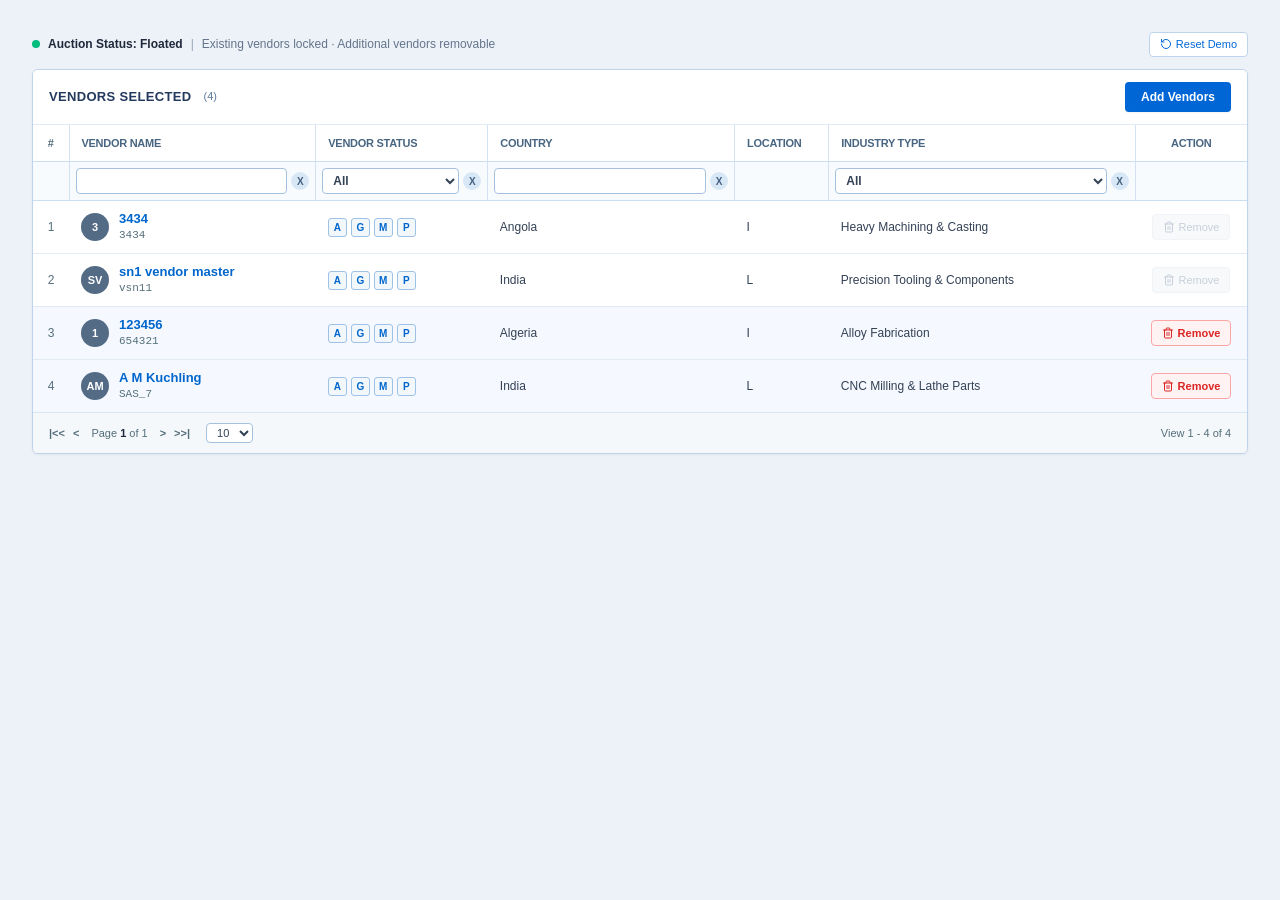
<file: docs/index.html>
<!doctype html>
<html lang="en">
  <head>
    <meta charset="UTF-8" />
    <meta name="viewport" content="width=device-width, initial-scale=1.0" />
    <title>Post-Floating Vendor Management Prototype</title>
    <meta name="description" content="Enterprise procurement auction screen with clear differentiation between locked pre-float vendors and removable post-float vendors." />
    <meta property="og:title" content="Post-Floating Vendor Management Prototype" />
    <meta property="og:description" content="Enterprise procurement auction screen with clear differentiation between locked pre-float vendors and removable post-float vendors." />
    <meta property="og:type" content="website" />
    <meta name="twitter:card" content="summary_large_image" />
    <link rel="preconnect" href="https://fonts.googleapis.com" />
    <link rel="preconnect" href="https://fonts.gstatic.com" crossorigin />
    <link href="https://fonts.googleapis.com/css2?family=Plus+Jakarta+Sans:wght@400;500;600;700&family=JetBrains+Mono:wght@400;500;600&display=swap" rel="stylesheet" />
    <script type="module" crossorigin src="./assets/index-3-QSHZT6.js"></script>
    <link rel="stylesheet" crossorigin href="./assets/index-Rprjjvlz.css">
  </head>
  <body class="bg-slate-50 text-slate-900 antialiased font-sans">
    <div id="root"></div>
  </body>
</html>
</file>
<file: docs/assets/index-Rprjjvlz.css>
/*! tailwindcss v4.3.3 | MIT License | https://tailwindcss.com */
@layer properties{@supports (((-webkit-hyphens:none)) and (not (margin-trim:inline))) or ((-moz-orient:inline) and (not (color:rgb(from red r g b)))){*,:before,:after,::backdrop{--tw-translate-x:0;--tw-translate-y:0;--tw-translate-z:0;--tw-space-y-reverse:0;--tw-divide-y-reverse:0;--tw-border-style:solid;--tw-leading:initial;--tw-font-weight:initial;--tw-tracking:initial;--tw-shadow:0 0 #0000;--tw-shadow-color:initial;--tw-shadow-alpha:100%;--tw-inset-shadow:0 0 #0000;--tw-inset-shadow-color:initial;--tw-inset-shadow-alpha:100%;--tw-ring-color:initial;--tw-ring-shadow:0 0 #0000;--tw-inset-ring-color:initial;--tw-inset-ring-shadow:0 0 #0000;--tw-ring-inset:initial;--tw-ring-offset-width:0px;--tw-ring-offset-color:#fff;--tw-ring-offset-shadow:0 0 #0000;--tw-blur:initial;--tw-brightness:initial;--tw-contrast:initial;--tw-grayscale:initial;--tw-hue-rotate:initial;--tw-invert:initial;--tw-opacity:initial;--tw-saturate:initial;--tw-sepia:initial;--tw-drop-shadow:initial;--tw-drop-shadow-color:initial;--tw-drop-shadow-alpha:100%;--tw-drop-shadow-size:initial;--tw-backdrop-blur:initial;--tw-backdrop-brightness:initial;--tw-backdrop-contrast:initial;--tw-backdrop-grayscale:initial;--tw-backdrop-hue-rotate:initial;--tw-backdrop-invert:initial;--tw-backdrop-opacity:initial;--tw-backdrop-saturate:initial;--tw-backdrop-sepia:initial;--tw-duration:initial}}}@layer theme{:root,:host{--font-sans:-apple-system, BlinkMacSystemFont, "Segoe UI", Roboto, "Helvetica Neue", "Noto Sans", Arial, sans-serif, "Apple Color Emoji", "Segoe UI Emoji", "Segoe UI Symbol", "Noto Color Emoji";--font-mono:ui-monospace, SFMono-Regular, Menlo, Monaco, Consolas, "Liberation Mono", "Courier New", monospace;--color-amber-50:oklch(98.7% .022 95.277);--color-amber-100:oklch(96.2% .059 95.617);--color-amber-200:oklch(92.4% .12 95.746);--color-amber-300:oklch(87.9% .169 91.605);--color-amber-400:oklch(82.8% .189 84.429);--color-amber-600:oklch(66.6% .179 58.318);--color-amber-700:oklch(55.5% .163 48.998);--color-amber-800:oklch(47.3% .137 46.201);--color-amber-900:oklch(41.4% .112 45.904);--color-emerald-50:oklch(97.9% .021 166.113);--color-emerald-100:oklch(95% .052 163.051);--color-emerald-200:oklch(90.5% .093 164.15);--color-emerald-300:oklch(84.5% .143 164.978);--color-emerald-400:oklch(76.5% .177 163.223);--color-emerald-500:oklch(69.6% .17 162.48);--color-emerald-600:oklch(59.6% .145 163.225);--color-emerald-700:oklch(50.8% .118 165.612);--color-emerald-800:oklch(43.2% .095 166.913);--color-emerald-900:oklch(37.8% .077 168.94);--color-sky-50:oklch(97.7% .013 236.62);--color-sky-100:oklch(95.1% .026 236.824);--color-sky-200:oklch(90.1% .058 230.902);--color-sky-300:oklch(82.8% .111 230.318);--color-sky-400:oklch(74.6% .16 232.661);--color-sky-700:oklch(50% .134 242.749);--color-blue-50:oklch(97% .014 254.604);--color-blue-100:oklch(93.2% .032 255.585);--color-blue-200:oklch(88.2% .059 254.128);--color-blue-600:oklch(54.6% .245 262.881);--color-blue-700:oklch(48.8% .243 264.376);--color-blue-800:oklch(42.4% .199 265.638);--color-blue-900:oklch(37.9% .146 265.522);--color-indigo-50:oklch(96.2% .018 272.314);--color-indigo-100:oklch(93% .034 272.788);--color-indigo-200:oklch(87% .065 274.039);--color-indigo-400:oklch(67.3% .182 276.935);--color-indigo-600:oklch(51.1% .262 276.966);--color-indigo-700:oklch(45.7% .24 277.023);--color-indigo-900:oklch(35.9% .144 278.697);--color-purple-50:oklch(97.7% .014 308.299);--color-purple-200:oklch(90.2% .063 306.703);--color-purple-700:oklch(49.6% .265 301.924);--color-rose-50:oklch(96.9% .015 12.422);--color-rose-200:oklch(89.2% .058 10.001);--color-rose-500:oklch(64.5% .246 16.439);--color-rose-600:oklch(58.6% .253 17.585);--color-rose-700:oklch(51.4% .222 16.935);--color-rose-800:oklch(45.5% .188 13.697);--color-rose-900:oklch(41% .159 10.272);--color-slate-50:oklch(98.4% .003 247.858);--color-slate-100:oklch(96.8% .007 247.896);--color-slate-200:oklch(92.9% .013 255.508);--color-slate-300:oklch(86.9% .022 252.894);--color-slate-400:oklch(70.4% .04 256.788);--color-slate-500:oklch(55.4% .046 257.417);--color-slate-600:oklch(44.6% .043 257.281);--color-slate-700:oklch(37.2% .044 257.287);--color-slate-800:oklch(27.9% .041 260.031);--color-slate-900:oklch(20.8% .042 265.755);--color-black:#000;--color-white:#fff;--spacing:.25rem;--container-md:28rem;--container-2xl:42rem;--container-4xl:56rem;--container-7xl:80rem;--text-xs:.75rem;--text-xs--line-height:calc(1 / .75);--text-sm:.875rem;--text-sm--line-height:calc(1.25 / .875);--text-lg:1.125rem;--text-lg--line-height:calc(1.75 / 1.125);--text-xl:1.25rem;--text-xl--line-height:calc(1.75 / 1.25);--font-weight-normal:400;--font-weight-medium:500;--font-weight-semibold:600;--font-weight-bold:700;--font-weight-extrabold:800;--tracking-tight:-.025em;--tracking-wide:.025em;--tracking-wider:.05em;--leading-tight:1.25;--leading-snug:1.375;--leading-normal:1.5;--leading-relaxed:1.625;--radius-md:.375rem;--radius-lg:.5rem;--radius-xl:.75rem;--animate-ping:ping 1s cubic-bezier(0, 0, .2, 1) infinite;--blur-xs:4px;--default-transition-duration:.15s;--default-transition-timing-function:cubic-bezier(.4, 0, .2, 1);--default-font-family:var(--font-sans);--default-mono-font-family:var(--font-mono)}}@layer base{*,:after,:before,::backdrop{box-sizing:border-box;border:0 solid;margin:0;padding:0}::file-selector-button{box-sizing:border-box;border:0 solid;margin:0;padding:0}html,:host{-webkit-text-size-adjust:100%;tab-size:4;line-height:1.5;font-family:var(--default-font-family,-apple-system, BlinkMacSystemFont, "Segoe UI", Roboto, "Helvetica Neue", "Noto Sans", Arial, sans-serif, "Apple Color Emoji", "Segoe UI Emoji", "Segoe UI Symbol", "Noto Color Emoji");font-feature-settings:var(--default-font-feature-settings,normal);font-variation-settings:var(--default-font-variation-settings,normal);-webkit-tap-highlight-color:transparent}hr{height:0;color:inherit;border-top-width:1px}abbr:where([title]){-webkit-text-decoration:underline dotted;text-decoration:underline dotted}h1,h2,h3,h4,h5,h6{font-size:inherit;font-weight:inherit}a{color:inherit;-webkit-text-decoration:inherit;-webkit-text-decoration:inherit;-webkit-text-decoration:inherit;-webkit-text-decoration:inherit;text-decoration:inherit}b,strong{font-weight:bolder}code,kbd,samp,pre{font-family:var(--default-mono-font-family,ui-monospace, SFMono-Regular, Menlo, Monaco, Consolas, "Liberation Mono", "Courier New", monospace);font-feature-settings:var(--default-mono-font-feature-settings,normal);font-variation-settings:var(--default-mono-font-variation-settings,normal);font-size:1em}small{font-size:80%}sub,sup{vertical-align:baseline;font-size:75%;line-height:0;position:relative}sub{bottom:-.25em}sup{top:-.5em}table{text-indent:0;border-color:inherit;border-collapse:collapse}:-moz-focusring:where(:not(iframe)){outline:auto}progress{vertical-align:baseline}summary{display:list-item}ol,ul,menu{list-style:none}img,svg,video,canvas,audio,iframe,embed,object{vertical-align:middle;display:block}img,video{max-width:100%;height:auto}button,input,select,optgroup,textarea{font:inherit;font-feature-settings:inherit;font-variation-settings:inherit;letter-spacing:inherit;color:inherit;opacity:1;background-color:#0000;border-radius:0}::file-selector-button{font:inherit;font-feature-settings:inherit;font-variation-settings:inherit;letter-spacing:inherit;color:inherit;opacity:1;background-color:#0000;border-radius:0}:where(select:is([multiple],[size])) optgroup{font-weight:bolder}:where(select:is([multiple],[size])) optgroup option{padding-inline-start:20px}::file-selector-button{margin-inline-end:4px}::placeholder{opacity:1}@supports (not ((-webkit-appearance:-apple-pay-button))) or (contain-intrinsic-size:1px){::placeholder{color:currentColor}@supports (color:color-mix(in lab, red, red)){::placeholder{color:color-mix(in oklab, currentcolor 50%, transparent)}}}textarea{resize:vertical}::-webkit-search-decoration{-webkit-appearance:none}::-webkit-date-and-time-value{min-height:1lh;text-align:inherit}::-webkit-datetime-edit{display:inline-flex}::-webkit-datetime-edit-fields-wrapper{padding:0}::-webkit-datetime-edit{padding-block:0}::-webkit-datetime-edit-year-field{padding-block:0}::-webkit-datetime-edit-month-field{padding-block:0}::-webkit-datetime-edit-day-field{padding-block:0}::-webkit-datetime-edit-hour-field{padding-block:0}::-webkit-datetime-edit-minute-field{padding-block:0}::-webkit-datetime-edit-second-field{padding-block:0}::-webkit-datetime-edit-millisecond-field{padding-block:0}::-webkit-datetime-edit-meridiem-field{padding-block:0}::-webkit-calendar-picker-indicator{line-height:1}:-moz-ui-invalid{box-shadow:none}button,input:where([type=button],[type=reset],[type=submit]){appearance:button}::file-selector-button{appearance:button}::-webkit-inner-spin-button{height:auto}::-webkit-outer-spin-button{height:auto}[hidden]:where(:not([hidden=until-found])){display:none!important}}@layer components;@layer utilities{.pointer-events-none{pointer-events:none}.absolute{position:absolute}.fixed{position:fixed}.relative{position:relative}.sticky{position:sticky}.inset-0{inset:0}.inset-y-0{inset-block:0}.-top-1{top:calc(var(--spacing) * -1)}.top-0{top:0}.-right-1{right:calc(var(--spacing) * -1)}.right-0{right:0}.right-6{right:calc(var(--spacing) * 6)}.bottom-6{bottom:calc(var(--spacing) * 6)}.bottom-full{bottom:100%}.left-0{left:0}.left-1\/2{left:50%}.z-10{z-index:10}.z-40{z-index:40}.z-50{z-index:50}.mx-auto{margin-inline:auto}.mt-0\.5{margin-top:calc(var(--spacing) * .5)}.mt-1{margin-top:var(--spacing)}.mt-1\.5{margin-top:calc(var(--spacing) * 1.5)}.mt-2{margin-top:calc(var(--spacing) * 2)}.mt-3{margin-top:calc(var(--spacing) * 3)}.mb-1{margin-bottom:var(--spacing)}.mb-1\.5{margin-bottom:calc(var(--spacing) * 1.5)}.mb-3{margin-bottom:calc(var(--spacing) * 3)}.ml-0\.5{margin-left:calc(var(--spacing) * .5)}.ml-1{margin-left:var(--spacing)}.ml-2{margin-left:calc(var(--spacing) * 2)}.block{display:block}.contents{display:contents}.flex{display:flex}.grid{display:grid}.hidden{display:none}.inline-block{display:inline-block}.inline-flex{display:inline-flex}.h-2{height:calc(var(--spacing) * 2)}.h-2\.5{height:calc(var(--spacing) * 2.5)}.h-3{height:calc(var(--spacing) * 3)}.h-3\.5{height:calc(var(--spacing) * 3.5)}.h-4{height:calc(var(--spacing) * 4)}.h-5{height:calc(var(--spacing) * 5)}.h-7{height:calc(var(--spacing) * 7)}.h-8{height:calc(var(--spacing) * 8)}.h-\[18px\]{height:18px}.h-\[19px\]{height:19px}.h-\[26px\]{height:26px}.h-\[28px\]{height:28px}.max-h-\[90vh\]{max-height:90vh}.max-h-\[92vh\]{max-height:92vh}.min-h-screen{min-height:100vh}.w-2{width:calc(var(--spacing) * 2)}.w-2\.5{width:calc(var(--spacing) * 2.5)}.w-3{width:calc(var(--spacing) * 3)}.w-3\.5{width:calc(var(--spacing) * 3.5)}.w-4{width:calc(var(--spacing) * 4)}.w-5{width:calc(var(--spacing) * 5)}.w-7{width:calc(var(--spacing) * 7)}.w-8{width:calc(var(--spacing) * 8)}.w-9{width:calc(var(--spacing) * 9)}.w-28{width:calc(var(--spacing) * 28)}.w-52{width:calc(var(--spacing) * 52)}.w-64{width:calc(var(--spacing) * 64)}.w-\[18px\]{width:18px}.w-\[19px\]{width:19px}.w-\[28px\]{width:28px}.w-\[780px\]{width:780px}.w-full{width:100%}.w-px{width:1px}.max-w-2xl{max-width:var(--container-2xl)}.max-w-4xl{max-width:var(--container-4xl)}.max-w-7xl{max-width:var(--container-7xl)}.max-w-full{max-width:100%}.max-w-md{max-width:var(--container-md)}.flex-1{flex:1}.shrink-0{flex-shrink:0}.border-collapse{border-collapse:collapse}.-translate-x-1\/2{--tw-translate-x:calc(calc(1 / 2 * 100%) * -1);translate:var(--tw-translate-x) var(--tw-translate-y)}.animate-ping{animation:var(--animate-ping)}.cursor-default{cursor:default}.cursor-help{cursor:help}.cursor-not-allowed{cursor:not-allowed}.cursor-pointer{cursor:pointer}.grid-cols-1{grid-template-columns:repeat(1,minmax(0,1fr))}.flex-col{flex-direction:column}.flex-wrap{flex-wrap:wrap}.items-center{align-items:center}.items-start{align-items:flex-start}.justify-between{justify-content:space-between}.justify-center{justify-content:center}.justify-end{justify-content:flex-end}.justify-start{justify-content:flex-start}.gap-1{gap:var(--spacing)}.gap-1\.5{gap:calc(var(--spacing) * 1.5)}.gap-2{gap:calc(var(--spacing) * 2)}.gap-2\.5{gap:calc(var(--spacing) * 2.5)}.gap-3{gap:calc(var(--spacing) * 3)}.gap-4{gap:calc(var(--spacing) * 4)}.gap-6{gap:calc(var(--spacing) * 6)}:where(.space-y-1>:not(:last-child)){--tw-space-y-reverse:0;margin-block-start:calc(var(--spacing) * var(--tw-space-y-reverse));margin-block-end:calc(var(--spacing) * calc(1 - var(--tw-space-y-reverse)))}:where(.space-y-1\.5>:not(:last-child)){--tw-space-y-reverse:0;margin-block-start:calc(calc(var(--spacing) * 1.5) * var(--tw-space-y-reverse));margin-block-end:calc(calc(var(--spacing) * 1.5) * calc(1 - var(--tw-space-y-reverse)))}:where(.space-y-2>:not(:last-child)){--tw-space-y-reverse:0;margin-block-start:calc(calc(var(--spacing) * 2) * var(--tw-space-y-reverse));margin-block-end:calc(calc(var(--spacing) * 2) * calc(1 - var(--tw-space-y-reverse)))}:where(.space-y-2\.5>:not(:last-child)){--tw-space-y-reverse:0;margin-block-start:calc(calc(var(--spacing) * 2.5) * var(--tw-space-y-reverse));margin-block-end:calc(calc(var(--spacing) * 2.5) * calc(1 - var(--tw-space-y-reverse)))}:where(.space-y-3>:not(:last-child)){--tw-space-y-reverse:0;margin-block-start:calc(calc(var(--spacing) * 3) * var(--tw-space-y-reverse));margin-block-end:calc(calc(var(--spacing) * 3) * calc(1 - var(--tw-space-y-reverse)))}:where(.space-y-4>:not(:last-child)){--tw-space-y-reverse:0;margin-block-start:calc(calc(var(--spacing) * 4) * var(--tw-space-y-reverse));margin-block-end:calc(calc(var(--spacing) * 4) * calc(1 - var(--tw-space-y-reverse)))}:where(.space-y-6>:not(:last-child)){--tw-space-y-reverse:0;margin-block-start:calc(calc(var(--spacing) * 6) * var(--tw-space-y-reverse));margin-block-end:calc(calc(var(--spacing) * 6) * calc(1 - var(--tw-space-y-reverse)))}:where(.divide-y>:not(:last-child)){--tw-divide-y-reverse:0;border-bottom-style:var(--tw-border-style);border-top-style:var(--tw-border-style);border-top-width:calc(1px * var(--tw-divide-y-reverse));border-bottom-width:calc(1px * calc(1 - var(--tw-divide-y-reverse)))}:where(.divide-\[\#e2eaf4\]>:not(:last-child)){border-color:#e2eaf4}:where(.divide-slate-200>:not(:last-child)){border-color:var(--color-slate-200)}.overflow-auto{overflow:auto}.overflow-hidden{overflow:hidden}.overflow-x-auto{overflow-x:auto}.overflow-y-auto{overflow-y:auto}.rounded{border-radius:.25rem}.rounded-\[3px\]{border-radius:3px}.rounded-\[4px\]{border-radius:4px}.rounded-\[6px\]{border-radius:6px}.rounded-full{border-radius:2147483647px}.rounded-lg{border-radius:var(--radius-lg)}.rounded-md{border-radius:var(--radius-md)}.rounded-xl{border-radius:var(--radius-xl)}.border{border-style:var(--tw-border-style);border-width:1px}.border-t{border-top-style:var(--tw-border-style);border-top-width:1px}.border-b{border-bottom-style:var(--tw-border-style);border-bottom-width:1px}.border-l{border-left-style:var(--tw-border-style);border-left-width:1px}.border-\[\#9ec1e6\]{border-color:#9ec1e6}.border-\[\#0066d6\]{border-color:#0066d6}.border-\[\#a4c2df\]{border-color:#a4c2df}.border-\[\#b8cfe6\]{border-color:#b8cfe6}.border-\[\#bed4ee\]{border-color:#bed4ee}.border-\[\#c8daf0\]{border-color:#c8daf0}.border-\[\#cbdff2\]{border-color:#cbdff2}.border-\[\#cfdbe8\]{border-color:#cfdbe8}.border-\[\#d3e2f2\]{border-color:#d3e2f2}.border-\[\#d8e5f2\]{border-color:#d8e5f2}.border-\[\#e2e8f0\]{border-color:#e2e8f0}.border-\[\#e2eaf4\]{border-color:#e2eaf4}.border-\[\#e2edf8\]{border-color:#e2edf8}.border-\[\#fca5a5\]{border-color:#fca5a5}.border-amber-200{border-color:var(--color-amber-200)}.border-amber-200\/80{border-color:#fee685cc}@supports (color:color-mix(in lab, red, red)){.border-amber-200\/80{border-color:color-mix(in oklab, var(--color-amber-200) 80%, transparent)}}.border-amber-700{border-color:var(--color-amber-700)}.border-blue-200{border-color:var(--color-blue-200)}.border-emerald-200{border-color:var(--color-emerald-200)}.border-emerald-300{border-color:var(--color-emerald-300)}.border-emerald-700{border-color:var(--color-emerald-700)}.border-indigo-200{border-color:var(--color-indigo-200)}.border-purple-200{border-color:var(--color-purple-200)}.border-rose-200{border-color:var(--color-rose-200)}.border-sky-300{border-color:var(--color-sky-300)}.border-slate-100{border-color:var(--color-slate-100)}.border-slate-200{border-color:var(--color-slate-200)}.border-slate-200\/80{border-color:#e2e8f0cc}@supports (color:color-mix(in lab, red, red)){.border-slate-200\/80{border-color:color-mix(in oklab, var(--color-slate-200) 80%, transparent)}}.border-slate-300{border-color:var(--color-slate-300)}.border-slate-300\/80{border-color:#cad5e2cc}@supports (color:color-mix(in lab, red, red)){.border-slate-300\/80{border-color:color-mix(in oklab, var(--color-slate-300) 80%, transparent)}}.border-slate-700{border-color:var(--color-slate-700)}.border-slate-700\/80{border-color:#314158cc}@supports (color:color-mix(in lab, red, red)){.border-slate-700\/80{border-color:color-mix(in oklab, var(--color-slate-700) 80%, transparent)}}.bg-\[\#0066d6\]{background-color:#0066d6}.bg-\[\#536b85\]{background-color:#536b85}.bg-\[\#d8e7f5\]{background-color:#d8e7f5}.bg-\[\#dc2626\]{background-color:#dc2626}.bg-\[\#dcf2e3\]{background-color:#dcf2e3}.bg-\[\#edf2f8\]{background-color:#edf2f8}.bg-\[\#f1f5f9\]{background-color:#f1f5f9}.bg-\[\#f2f7fc\]{background-color:#f2f7fc}.bg-\[\#f5f8fb\]{background-color:#f5f8fb}.bg-\[\#f5f9ff\]{background-color:#f5f9ff}.bg-\[\#f8fbfe\]{background-color:#f8fbfe}.bg-\[\#fbfcfe\]{background-color:#fbfcfe}.bg-\[\#fef2f2\]{background-color:#fef2f2}.bg-amber-50{background-color:var(--color-amber-50)}.bg-amber-50\/70{background-color:#fffbebb3}@supports (color:color-mix(in lab, red, red)){.bg-amber-50\/70{background-color:color-mix(in oklab, var(--color-amber-50) 70%, transparent)}}.bg-amber-50\/80{background-color:#fffbebcc}@supports (color:color-mix(in lab, red, red)){.bg-amber-50\/80{background-color:color-mix(in oklab, var(--color-amber-50) 80%, transparent)}}.bg-amber-100{background-color:var(--color-amber-100)}.bg-amber-900{background-color:var(--color-amber-900)}.bg-black\/40{background-color:#0006}@supports (color:color-mix(in lab, red, red)){.bg-black\/40{background-color:color-mix(in oklab, var(--color-black) 40%, transparent)}}.bg-blue-50{background-color:var(--color-blue-50)}.bg-blue-600{background-color:var(--color-blue-600)}.bg-emerald-50{background-color:var(--color-emerald-50)}.bg-emerald-50\/40{background-color:#ecfdf566}@supports (color:color-mix(in lab, red, red)){.bg-emerald-50\/40{background-color:color-mix(in oklab, var(--color-emerald-50) 40%, transparent)}}.bg-emerald-100{background-color:var(--color-emerald-100)}.bg-emerald-500{background-color:var(--color-emerald-500)}.bg-emerald-600{background-color:var(--color-emerald-600)}.bg-emerald-900{background-color:var(--color-emerald-900)}.bg-indigo-50{background-color:var(--color-indigo-50)}.bg-indigo-100{background-color:var(--color-indigo-100)}.bg-indigo-600{background-color:var(--color-indigo-600)}.bg-purple-50{background-color:var(--color-purple-50)}.bg-rose-50\/40{background-color:#fff1f266}@supports (color:color-mix(in lab, red, red)){.bg-rose-50\/40{background-color:color-mix(in oklab, var(--color-rose-50) 40%, transparent)}}.bg-rose-600{background-color:var(--color-rose-600)}.bg-sky-50{background-color:var(--color-sky-50)}.bg-slate-50{background-color:var(--color-slate-50)}.bg-slate-50\/50{background-color:#f8fafc80}@supports (color:color-mix(in lab, red, red)){.bg-slate-50\/50{background-color:color-mix(in oklab, var(--color-slate-50) 50%, transparent)}}.bg-slate-100{background-color:var(--color-slate-100)}.bg-slate-200{background-color:var(--color-slate-200)}.bg-slate-900{background-color:var(--color-slate-900)}.bg-slate-900\/60{background-color:#0f172b99}@supports (color:color-mix(in lab, red, red)){.bg-slate-900\/60{background-color:color-mix(in oklab, var(--color-slate-900) 60%, transparent)}}.bg-white{background-color:var(--color-white)}.p-0\.5{padding:calc(var(--spacing) * .5)}.p-1{padding:var(--spacing)}.p-1\.5{padding:calc(var(--spacing) * 1.5)}.p-2{padding:calc(var(--spacing) * 2)}.p-2\.5{padding:calc(var(--spacing) * 2.5)}.p-3{padding:calc(var(--spacing) * 3)}.p-3\.5{padding:calc(var(--spacing) * 3.5)}.p-4{padding:calc(var(--spacing) * 4)}.p-5{padding:calc(var(--spacing) * 5)}.p-6{padding:calc(var(--spacing) * 6)}.px-1{padding-inline:var(--spacing)}.px-1\.5{padding-inline:calc(var(--spacing) * 1.5)}.px-2{padding-inline:calc(var(--spacing) * 2)}.px-2\.5{padding-inline:calc(var(--spacing) * 2.5)}.px-3{padding-inline:calc(var(--spacing) * 3)}.px-3\.5{padding-inline:calc(var(--spacing) * 3.5)}.px-4{padding-inline:calc(var(--spacing) * 4)}.px-5{padding-inline:calc(var(--spacing) * 5)}.px-6{padding-inline:calc(var(--spacing) * 6)}.py-0\.5{padding-block:calc(var(--spacing) * .5)}.py-1{padding-block:var(--spacing)}.py-1\.5{padding-block:calc(var(--spacing) * 1.5)}.py-2{padding-block:calc(var(--spacing) * 2)}.py-2\.5{padding-block:calc(var(--spacing) * 2.5)}.py-3{padding-block:calc(var(--spacing) * 3)}.py-4{padding-block:calc(var(--spacing) * 4)}.py-12{padding-block:calc(var(--spacing) * 12)}.pt-1\.5{padding-top:calc(var(--spacing) * 1.5)}.pt-4{padding-top:calc(var(--spacing) * 4)}.pr-2{padding-right:calc(var(--spacing) * 2)}.pb-1{padding-bottom:var(--spacing)}.pb-3{padding-bottom:calc(var(--spacing) * 3)}.pb-4{padding-bottom:calc(var(--spacing) * 4)}.text-center{text-align:center}.text-left{text-align:left}.font-mono{font-family:var(--font-mono)}.font-sans{font-family:var(--font-sans)}.text-lg{font-size:var(--text-lg);line-height:var(--tw-leading,var(--text-lg--line-height))}.text-sm{font-size:var(--text-sm);line-height:var(--tw-leading,var(--text-sm--line-height))}.text-xl{font-size:var(--text-xl);line-height:var(--tw-leading,var(--text-xl--line-height))}.text-xs{font-size:var(--text-xs);line-height:var(--tw-leading,var(--text-xs--line-height))}.text-\[10px\]{font-size:10px}.text-\[11px\]{font-size:11px}.text-\[12px\]{font-size:12px}.text-\[13px\]{font-size:13px}.text-\[14px\]{font-size:14px}.text-\[18px\]{font-size:18px}.leading-none{--tw-leading:1;line-height:1}.leading-normal{--tw-leading:var(--leading-normal);line-height:var(--leading-normal)}.leading-relaxed{--tw-leading:var(--leading-relaxed);line-height:var(--leading-relaxed)}.leading-snug{--tw-leading:var(--leading-snug);line-height:var(--leading-snug)}.leading-tight{--tw-leading:var(--leading-tight);line-height:var(--leading-tight)}.font-bold{--tw-font-weight:var(--font-weight-bold);font-weight:var(--font-weight-bold)}.font-extrabold{--tw-font-weight:var(--font-weight-extrabold);font-weight:var(--font-weight-extrabold)}.font-medium{--tw-font-weight:var(--font-weight-medium);font-weight:var(--font-weight-medium)}.font-normal{--tw-font-weight:var(--font-weight-normal);font-weight:var(--font-weight-normal)}.font-semibold{--tw-font-weight:var(--font-weight-semibold);font-weight:var(--font-weight-semibold)}.tracking-tight{--tw-tracking:var(--tracking-tight);letter-spacing:var(--tracking-tight)}.tracking-wide{--tw-tracking:var(--tracking-wide);letter-spacing:var(--tracking-wide)}.tracking-wider{--tw-tracking:var(--tracking-wider);letter-spacing:var(--tracking-wider)}.whitespace-nowrap{white-space:nowrap}.text-\[\#1e293b\]{color:#1e293b}.text-\[\#5b7a9d\]{color:#5b7a9d}.text-\[\#8fa7c2\]{color:#8fa7c2}.text-\[\#0066cc\]{color:#06c}.text-\[\#0066d6\]{color:#0066d6}.text-\[\#94a3b8\]{color:#94a3b8}.text-\[\#546e7a\]{color:#546e7a}.text-\[\#23395d\]{color:#23395d}.text-\[\#64748b\]{color:#64748b}.text-\[\#334155\]{color:#334155}.text-\[\#456182\]{color:#456182}.text-\[\#475569\]{color:#475569}.text-\[\#486581\]{color:#486581}.text-\[\#dc2626\]{color:#dc2626}.text-amber-50{color:var(--color-amber-50)}.text-amber-200\/90{color:#fee685e6}@supports (color:color-mix(in lab, red, red)){.text-amber-200\/90{color:color-mix(in oklab, var(--color-amber-200) 90%, transparent)}}.text-amber-300{color:var(--color-amber-300)}.text-amber-400{color:var(--color-amber-400)}.text-amber-600{color:var(--color-amber-600)}.text-amber-700{color:var(--color-amber-700)}.text-amber-800{color:var(--color-amber-800)}.text-amber-800\/90{color:#953d00e6}@supports (color:color-mix(in lab, red, red)){.text-amber-800\/90{color:color-mix(in oklab, var(--color-amber-800) 90%, transparent)}}.text-amber-900{color:var(--color-amber-900)}.text-blue-600{color:var(--color-blue-600)}.text-blue-700{color:var(--color-blue-700)}.text-blue-800{color:var(--color-blue-800)}.text-blue-900{color:var(--color-blue-900)}.text-emerald-50{color:var(--color-emerald-50)}.text-emerald-400{color:var(--color-emerald-400)}.text-emerald-600{color:var(--color-emerald-600)}.text-emerald-700{color:var(--color-emerald-700)}.text-emerald-800{color:var(--color-emerald-800)}.text-emerald-900{color:var(--color-emerald-900)}.text-indigo-400{color:var(--color-indigo-400)}.text-indigo-600{color:var(--color-indigo-600)}.text-indigo-700{color:var(--color-indigo-700)}.text-indigo-900{color:var(--color-indigo-900)}.text-purple-700{color:var(--color-purple-700)}.text-rose-600{color:var(--color-rose-600)}.text-rose-800{color:var(--color-rose-800)}.text-rose-900{color:var(--color-rose-900)}.text-sky-200\/90{color:#b8e6fee6}@supports (color:color-mix(in lab, red, red)){.text-sky-200\/90{color:color-mix(in oklab, var(--color-sky-200) 90%, transparent)}}.text-sky-300{color:var(--color-sky-300)}.text-sky-400{color:var(--color-sky-400)}.text-sky-700{color:var(--color-sky-700)}.text-slate-50{color:var(--color-slate-50)}.text-slate-300{color:var(--color-slate-300)}.text-slate-400{color:var(--color-slate-400)}.text-slate-500{color:var(--color-slate-500)}.text-slate-600{color:var(--color-slate-600)}.text-slate-700{color:var(--color-slate-700)}.text-slate-800{color:var(--color-slate-800)}.text-slate-900{color:var(--color-slate-900)}.text-white{color:var(--color-white)}.text-white\/70{color:#ffffffb3}@supports (color:color-mix(in lab, red, red)){.text-white\/70{color:color-mix(in oklab, var(--color-white) 70%, transparent)}}.uppercase{text-transform:uppercase}.italic{font-style:italic}.antialiased{-webkit-font-smoothing:antialiased;-moz-osx-font-smoothing:grayscale}.opacity-50{opacity:.5}.opacity-90{opacity:.9}.shadow-2xl{--tw-shadow:0 25px 50px -12px var(--tw-shadow-color,#00000040);box-shadow:var(--tw-inset-shadow), var(--tw-inset-ring-shadow), var(--tw-ring-offset-shadow), var(--tw-ring-shadow), var(--tw-shadow)}.shadow-\[0_1px_3px_rgba\(0\,0\,0\,0\.06\)\]{--tw-shadow:0 1px 3px var(--tw-shadow-color,#0000000f);box-shadow:var(--tw-inset-shadow), var(--tw-inset-ring-shadow), var(--tw-ring-offset-shadow), var(--tw-ring-shadow), var(--tw-shadow)}.shadow-xl{--tw-shadow:0 20px 25px -5px var(--tw-shadow-color,#0000001a), 0 8px 10px -6px var(--tw-shadow-color,#0000001a);box-shadow:var(--tw-inset-shadow), var(--tw-inset-ring-shadow), var(--tw-ring-offset-shadow), var(--tw-ring-shadow), var(--tw-shadow)}.shadow-xs{--tw-shadow:0 1px 2px 0 var(--tw-shadow-color,#0000000d);box-shadow:var(--tw-inset-shadow), var(--tw-inset-ring-shadow), var(--tw-ring-offset-shadow), var(--tw-ring-shadow), var(--tw-shadow)}.filter{filter:var(--tw-blur,) var(--tw-brightness,) var(--tw-contrast,) var(--tw-grayscale,) var(--tw-hue-rotate,) var(--tw-invert,) var(--tw-saturate,) var(--tw-sepia,) var(--tw-drop-shadow,)}.backdrop-blur-xs{--tw-backdrop-blur:blur(var(--blur-xs));-webkit-backdrop-filter:var(--tw-backdrop-blur,) var(--tw-backdrop-brightness,) var(--tw-backdrop-contrast,) var(--tw-backdrop-grayscale,) var(--tw-backdrop-hue-rotate,) var(--tw-backdrop-invert,) var(--tw-backdrop-opacity,) var(--tw-backdrop-saturate,) var(--tw-backdrop-sepia,);backdrop-filter:var(--tw-backdrop-blur,) var(--tw-backdrop-brightness,) var(--tw-backdrop-contrast,) var(--tw-backdrop-grayscale,) var(--tw-backdrop-hue-rotate,) var(--tw-backdrop-invert,) var(--tw-backdrop-opacity,) var(--tw-backdrop-saturate,) var(--tw-backdrop-sepia,)}.transition-all{transition-property:all;transition-timing-function:var(--tw-ease,var(--default-transition-timing-function));transition-duration:var(--tw-duration,var(--default-transition-duration))}.transition-colors{transition-property:color,background-color,border-color,outline-color,text-decoration-color,fill,stroke,--tw-gradient-from,--tw-gradient-via,--tw-gradient-to;transition-timing-function:var(--tw-ease,var(--default-transition-timing-function));transition-duration:var(--tw-duration,var(--default-transition-duration))}.transition-opacity{transition-property:opacity;transition-timing-function:var(--tw-ease,var(--default-transition-timing-function));transition-duration:var(--tw-duration,var(--default-transition-duration))}.duration-150{--tw-duration:.15s;transition-duration:.15s}.duration-200{--tw-duration:.2s;transition-duration:.2s}.select-none{-webkit-user-select:none;user-select:none}.selection\:bg-\[\#e2edf8\] ::selection{background-color:#e2edf8}.selection\:bg-\[\#e2edf8\]::selection{background-color:#e2edf8}.selection\:text-\[\#0066d6\] ::selection{color:#0066d6}.selection\:text-\[\#0066d6\]::selection{color:#0066d6}@media (hover:hover){.hover\:bg-\[\#0055b8\]:hover{background-color:#0055b8}.hover\:bg-\[\#c2daf0\]:hover{background-color:#c2daf0}.hover\:bg-\[\#f0f7ff\]:hover{background-color:#f0f7ff}.hover\:bg-\[\#f8fbfe\]:hover{background-color:#f8fbfe}.hover\:bg-\[\#fee2e2\]:hover{background-color:#fee2e2}.hover\:bg-blue-100:hover{background-color:var(--color-blue-100)}.hover\:bg-blue-700:hover{background-color:var(--color-blue-700)}.hover\:bg-indigo-100:hover{background-color:var(--color-indigo-100)}.hover\:bg-rose-700:hover{background-color:var(--color-rose-700)}.hover\:bg-sky-100:hover{background-color:var(--color-sky-100)}.hover\:bg-slate-100:hover{background-color:var(--color-slate-100)}.hover\:bg-slate-200:hover{background-color:var(--color-slate-200)}.hover\:bg-slate-800:hover{background-color:var(--color-slate-800)}.hover\:text-\[\#1e293b\]:hover{color:#1e293b}.hover\:text-\[\#0055b8\]:hover{color:#0055b8}.hover\:text-slate-600:hover{color:var(--color-slate-600)}.hover\:text-slate-800:hover{color:var(--color-slate-800)}.hover\:text-slate-900:hover{color:var(--color-slate-900)}.hover\:text-white:hover{color:var(--color-white)}.hover\:underline:hover{text-decoration-line:underline}}.focus\:border-\[\#0066d6\]:focus{border-color:#0066d6}.focus\:border-rose-500:focus{border-color:var(--color-rose-500)}.focus\:ring-2:focus{--tw-ring-shadow:var(--tw-ring-inset,) 0 0 0 calc(2px + var(--tw-ring-offset-width)) var(--tw-ring-color,currentcolor);box-shadow:var(--tw-inset-shadow), var(--tw-inset-ring-shadow), var(--tw-ring-offset-shadow), var(--tw-ring-shadow), var(--tw-shadow)}.focus\:ring-\[\#0066d6\]:focus{--tw-ring-color:#0066d6}.focus\:ring-rose-500\/20:focus{--tw-ring-color:#ff235733}@supports (color:color-mix(in lab, red, red)){.focus\:ring-rose-500\/20:focus{--tw-ring-color:color-mix(in oklab, var(--color-rose-500) 20%, transparent)}}.focus\:outline-none:focus{--tw-outline-style:none;outline-style:none}.active\:bg-\[\#00479e\]:active{background-color:#00479e}.disabled\:opacity-40:disabled{opacity:.4}@media (width>=40rem){.sm\:gap-4{gap:calc(var(--spacing) * 4)}.sm\:p-6{padding:calc(var(--spacing) * 6)}.sm\:px-6{padding-inline:calc(var(--spacing) * 6)}}@media (width>=48rem){.md\:grid-cols-2{grid-template-columns:repeat(2,minmax(0,1fr))}}@media (width>=64rem){.lg\:flex-row{flex-direction:row}.lg\:items-center{align-items:center}.lg\:justify-between{justify-content:space-between}.lg\:p-8{padding:calc(var(--spacing) * 8)}.lg\:px-8{padding-inline:calc(var(--spacing) * 8)}}}@property --tw-translate-x{syntax:"*";inherits:false;initial-value:0}@property --tw-translate-y{syntax:"*";inherits:false;initial-value:0}@property --tw-translate-z{syntax:"*";inherits:false;initial-value:0}@property --tw-space-y-reverse{syntax:"*";inherits:false;initial-value:0}@property --tw-divide-y-reverse{syntax:"*";inherits:false;initial-value:0}@property --tw-border-style{syntax:"*";inherits:false;initial-value:solid}@property --tw-leading{syntax:"*";inherits:false}@property --tw-font-weight{syntax:"*";inherits:false}@property --tw-tracking{syntax:"*";inherits:false}@property --tw-shadow{syntax:"*";inherits:false;initial-value:0 0 #0000}@property --tw-shadow-color{syntax:"*";inherits:false}@property --tw-shadow-alpha{syntax:"<percentage>";inherits:false;initial-value:100%}@property --tw-inset-shadow{syntax:"*";inherits:false;initial-value:0 0 #0000}@property --tw-inset-shadow-color{syntax:"*";inherits:false}@property --tw-inset-shadow-alpha{syntax:"<percentage>";inherits:false;initial-value:100%}@property --tw-ring-color{syntax:"*";inherits:false}@property --tw-ring-shadow{syntax:"*";inherits:false;initial-value:0 0 #0000}@property --tw-inset-ring-color{syntax:"*";inherits:false}@property --tw-inset-ring-shadow{syntax:"*";inherits:false;initial-value:0 0 #0000}@property --tw-ring-inset{syntax:"*";inherits:false}@property --tw-ring-offset-width{syntax:"<length>";inherits:false;initial-value:0}@property --tw-ring-offset-color{syntax:"*";inherits:false;initial-value:#fff}@property --tw-ring-offset-shadow{syntax:"*";inherits:false;initial-value:0 0 #0000}@property --tw-blur{syntax:"*";inherits:false}@property --tw-brightness{syntax:"*";inherits:false}@property --tw-contrast{syntax:"*";inherits:false}@property --tw-grayscale{syntax:"*";inherits:false}@property --tw-hue-rotate{syntax:"*";inherits:false}@property --tw-invert{syntax:"*";inherits:false}@property --tw-opacity{syntax:"*";inherits:false}@property --tw-saturate{syntax:"*";inherits:false}@property --tw-sepia{syntax:"*";inherits:false}@property --tw-drop-shadow{syntax:"*";inherits:false}@property --tw-drop-shadow-color{syntax:"*";inherits:false}@property --tw-drop-shadow-alpha{syntax:"<percentage>";inherits:false;initial-value:100%}@property --tw-drop-shadow-size{syntax:"*";inherits:false}@property --tw-backdrop-blur{syntax:"*";inherits:false}@property --tw-backdrop-brightness{syntax:"*";inherits:false}@property --tw-backdrop-contrast{syntax:"*";inherits:false}@property --tw-backdrop-grayscale{syntax:"*";inherits:false}@property --tw-backdrop-hue-rotate{syntax:"*";inherits:false}@property --tw-backdrop-invert{syntax:"*";inherits:false}@property --tw-backdrop-opacity{syntax:"*";inherits:false}@property --tw-backdrop-saturate{syntax:"*";inherits:false}@property --tw-backdrop-sepia{syntax:"*";inherits:false}@property --tw-duration{syntax:"*";inherits:false}@keyframes ping{75%,to{opacity:0;transform:scale(2)}}
</file>
